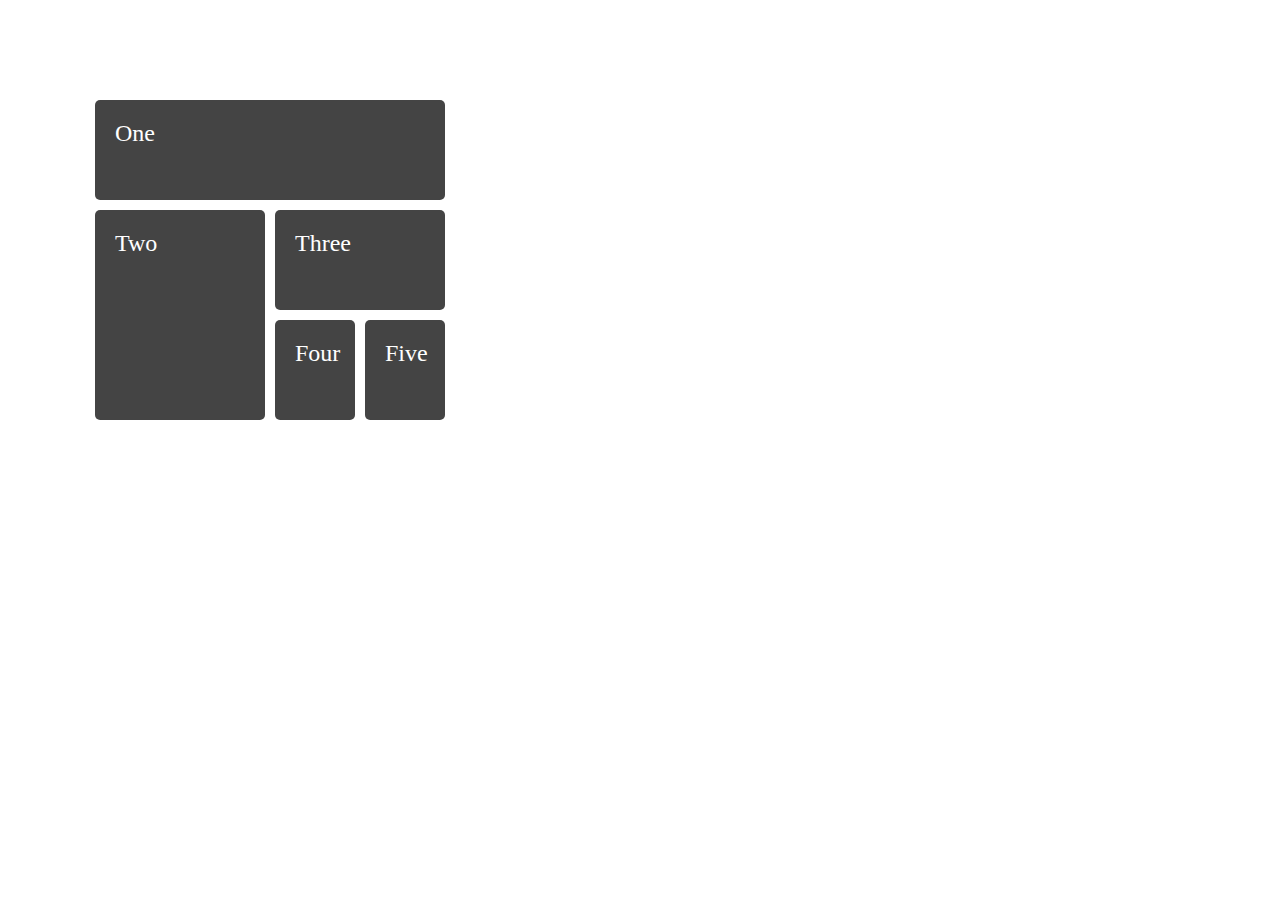
<file: Index.html>
<!DOCTYPE html>
<html lang="en">
  <head>
    <meta charset="UTF-8" />
    <meta http-equiv="X-UA-Compatible" content="IE=edge" />
    <meta name="viewport" content="width=device-width, initial-scale=1.0" />
    <title>Digiency</title>
    <link rel="stylesheet" href="./css/style.css" />
    <link rel="preconnect" href="https://fonts.googleapis.com" />
    <link rel="preconnect" href="https://fonts.gstatic.com" crossorigin />
    <link
      href="https://fonts.googleapis.com/css2?family=Inter:wght@600&family=Poppins:wght@300;400;500;600;700&family=Work+Sans:wght@400;500;600;700&display=swap"
      rel="stylesheet"
    />
  </head>

  <body>
    <div class="box">
      <div class="block block1">One</div>
      <div class="block block2">Two</div>
      <div class="block block3">Three</div>
      <div class="block block4">Four</div>
      <div class="block block5">Five</div>
    </div>
  </body>
</html>
</file>
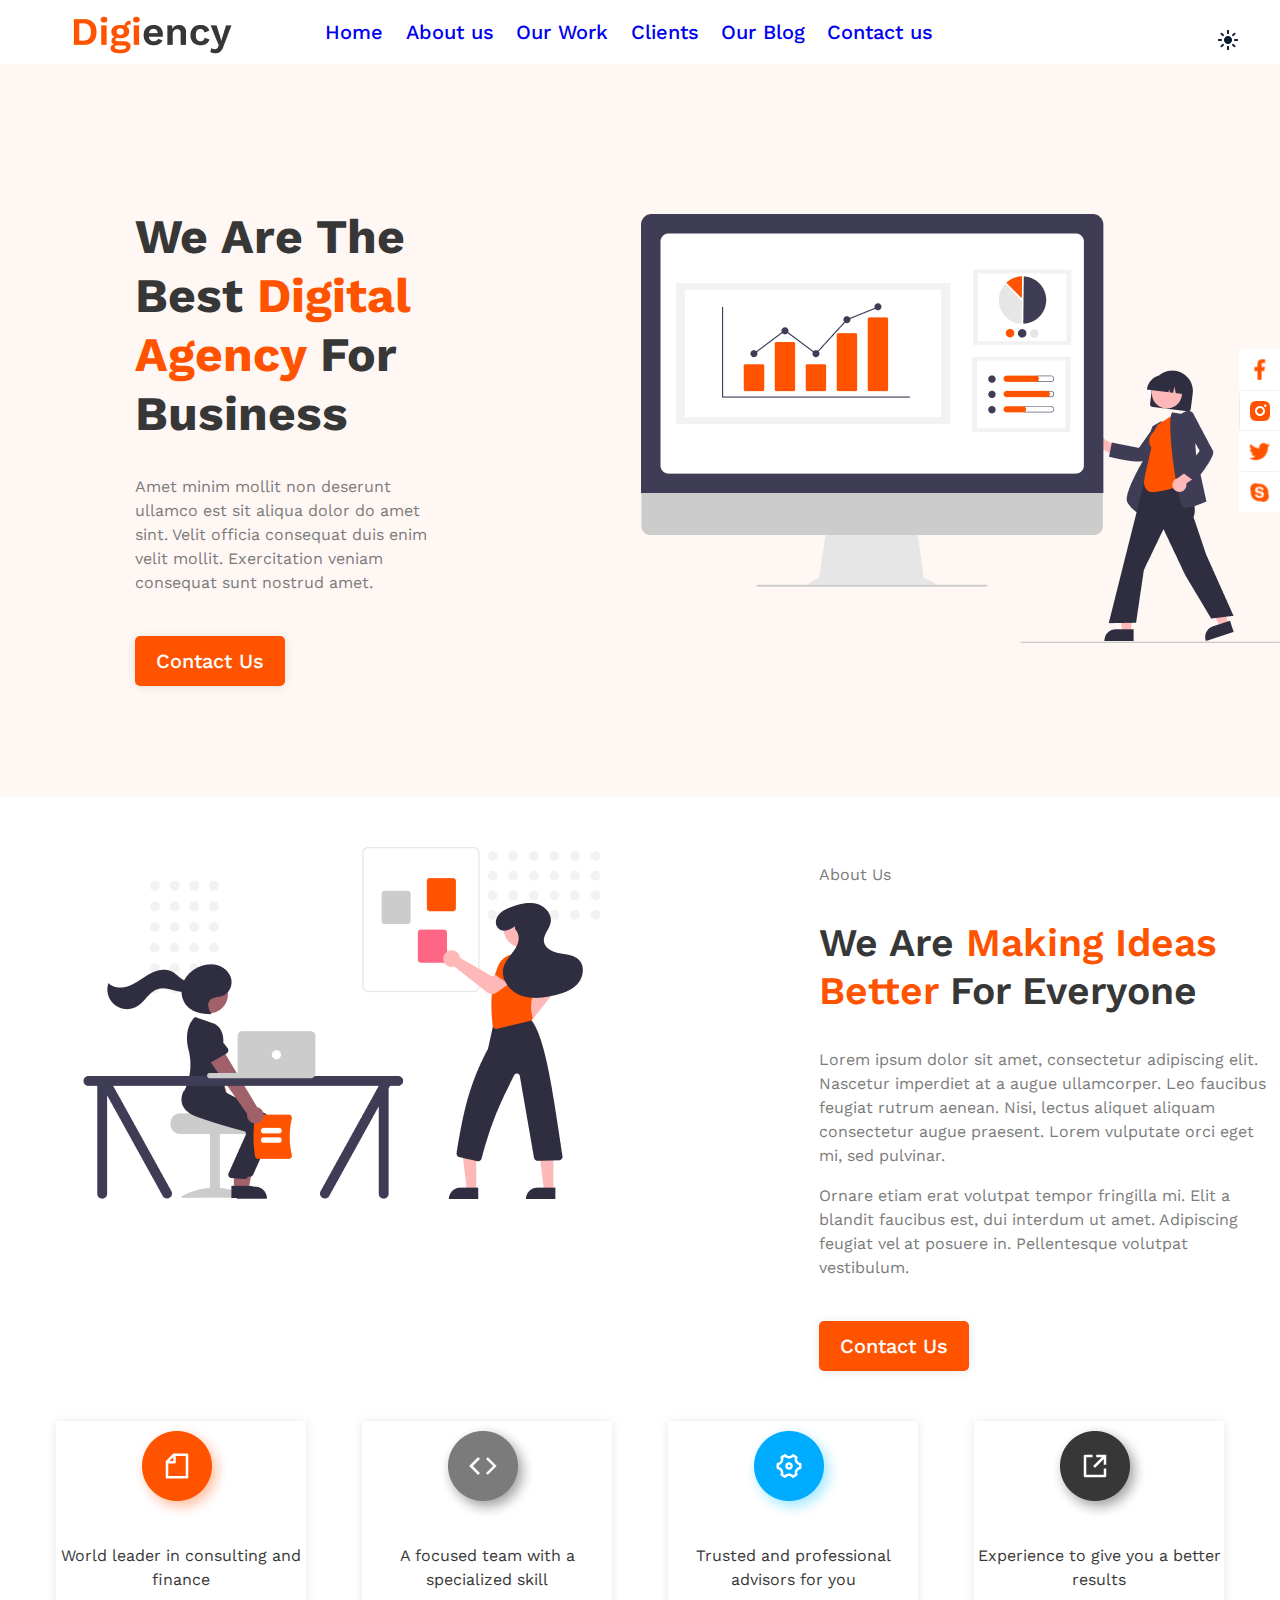
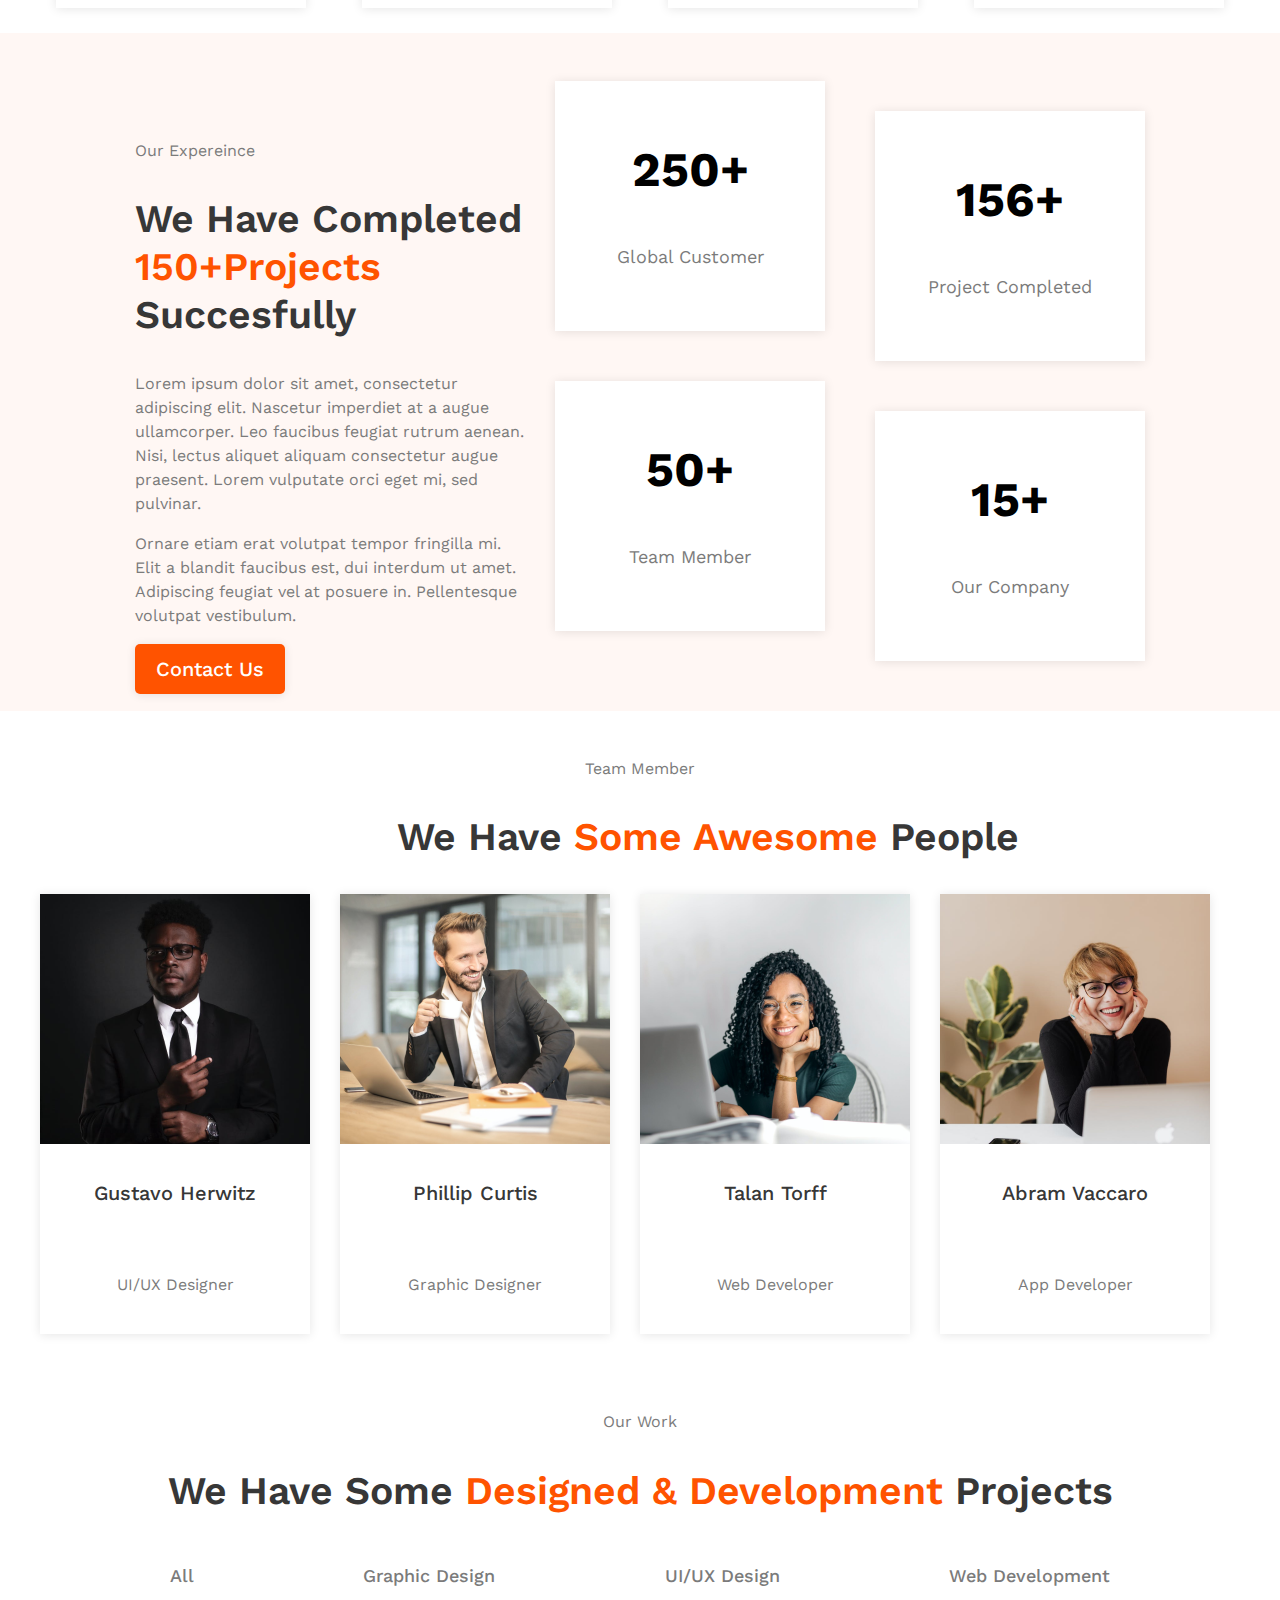
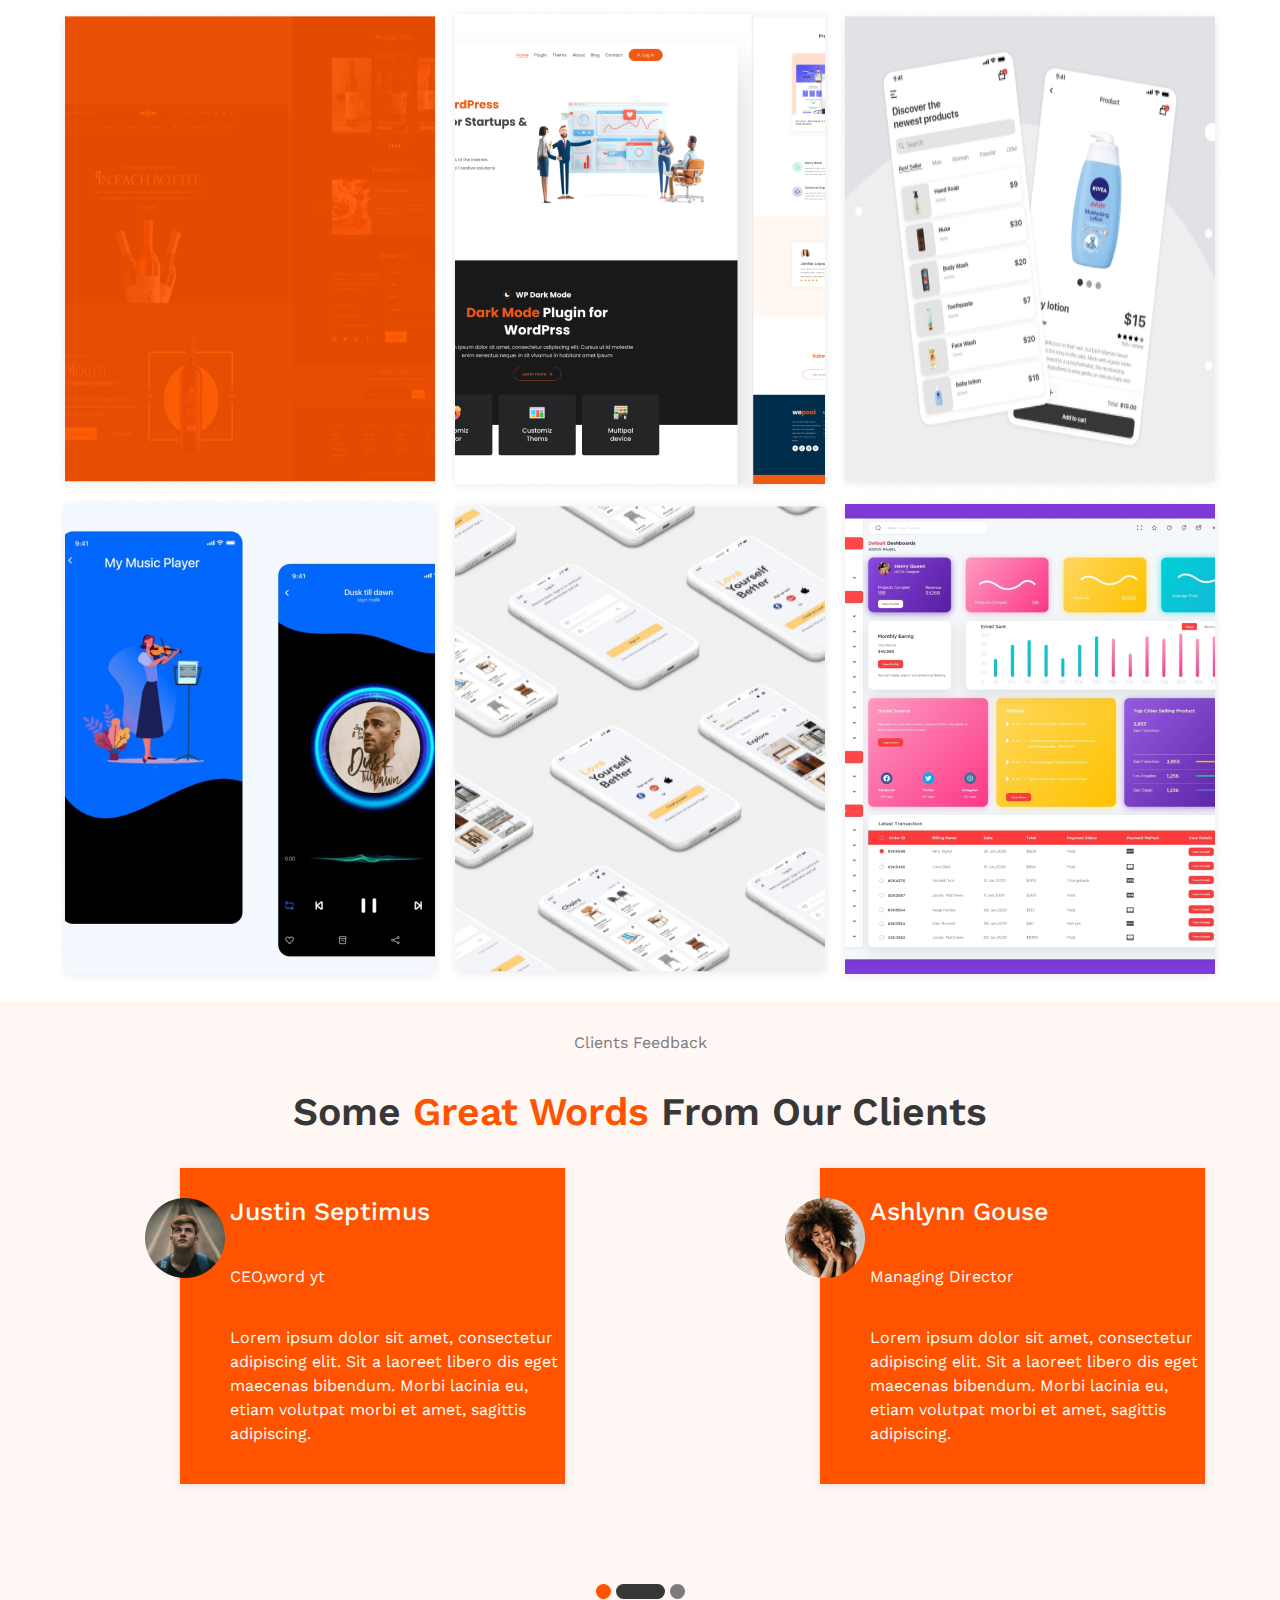
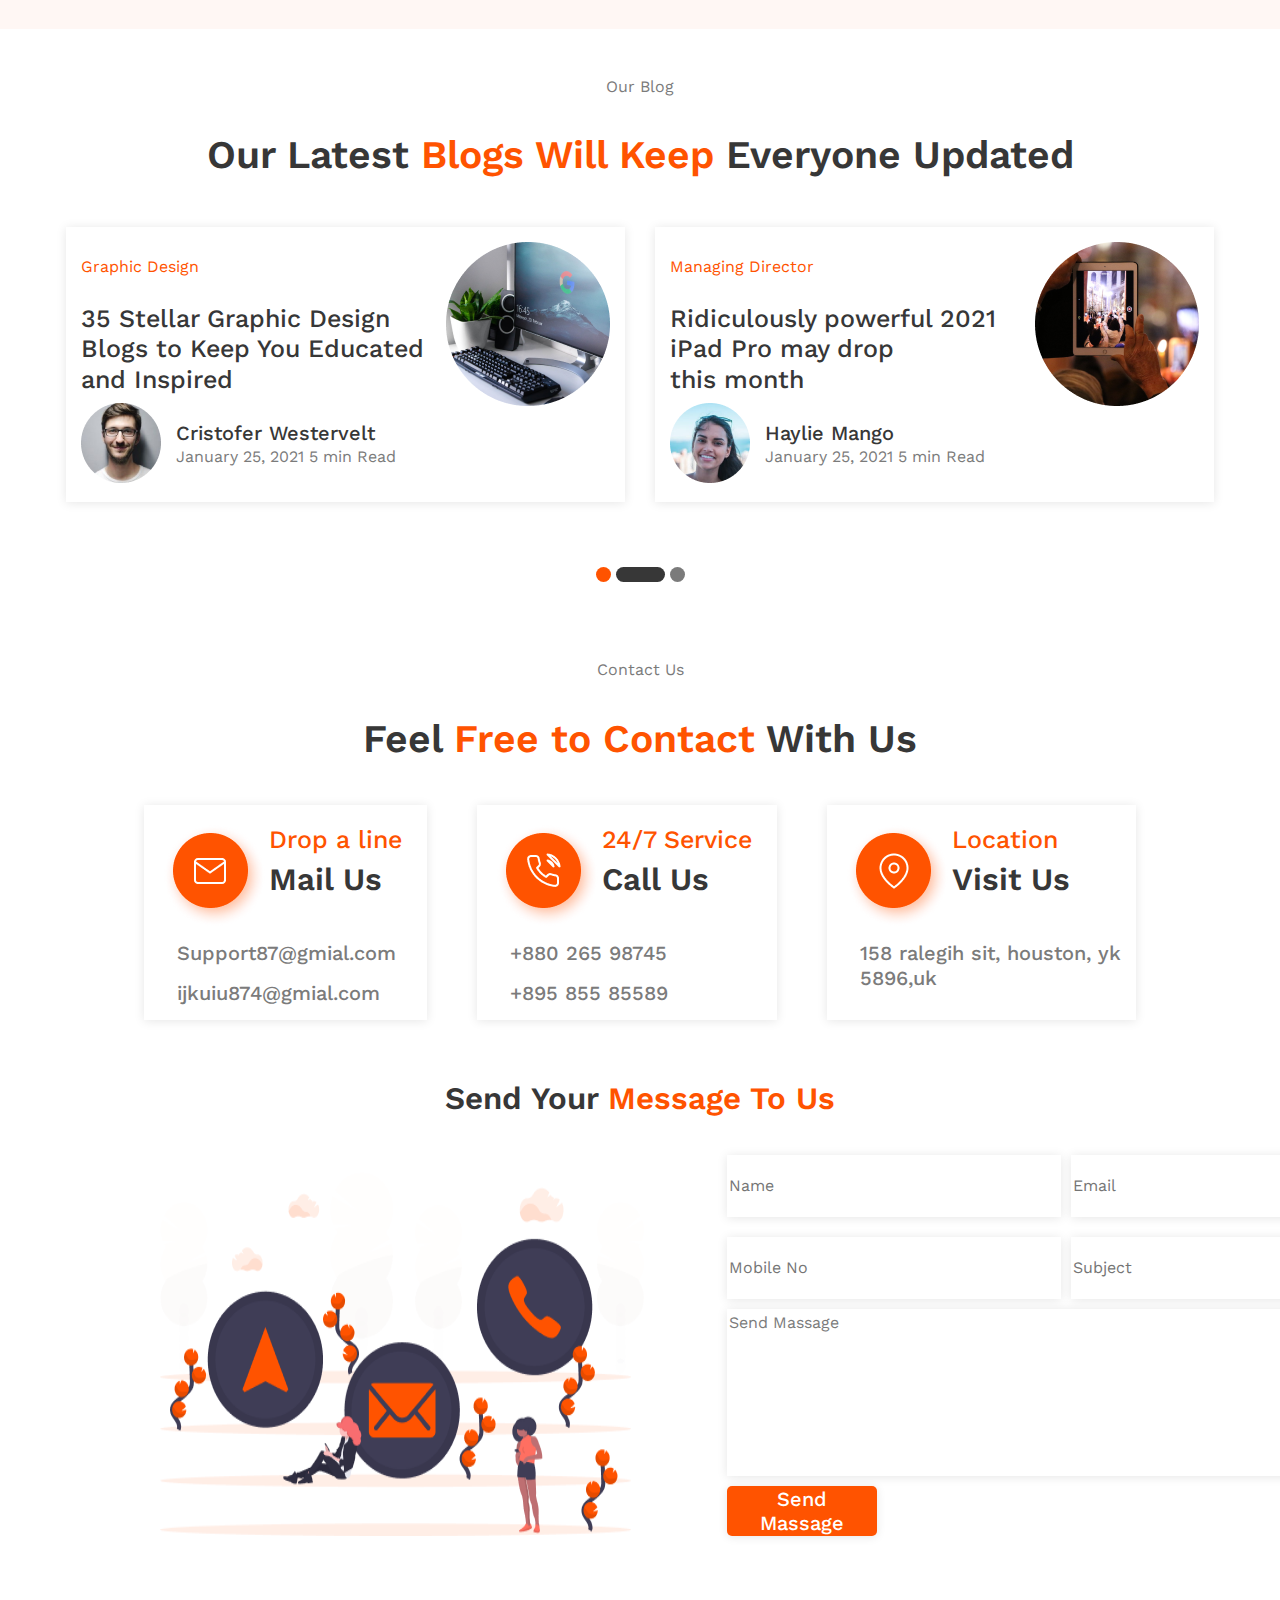
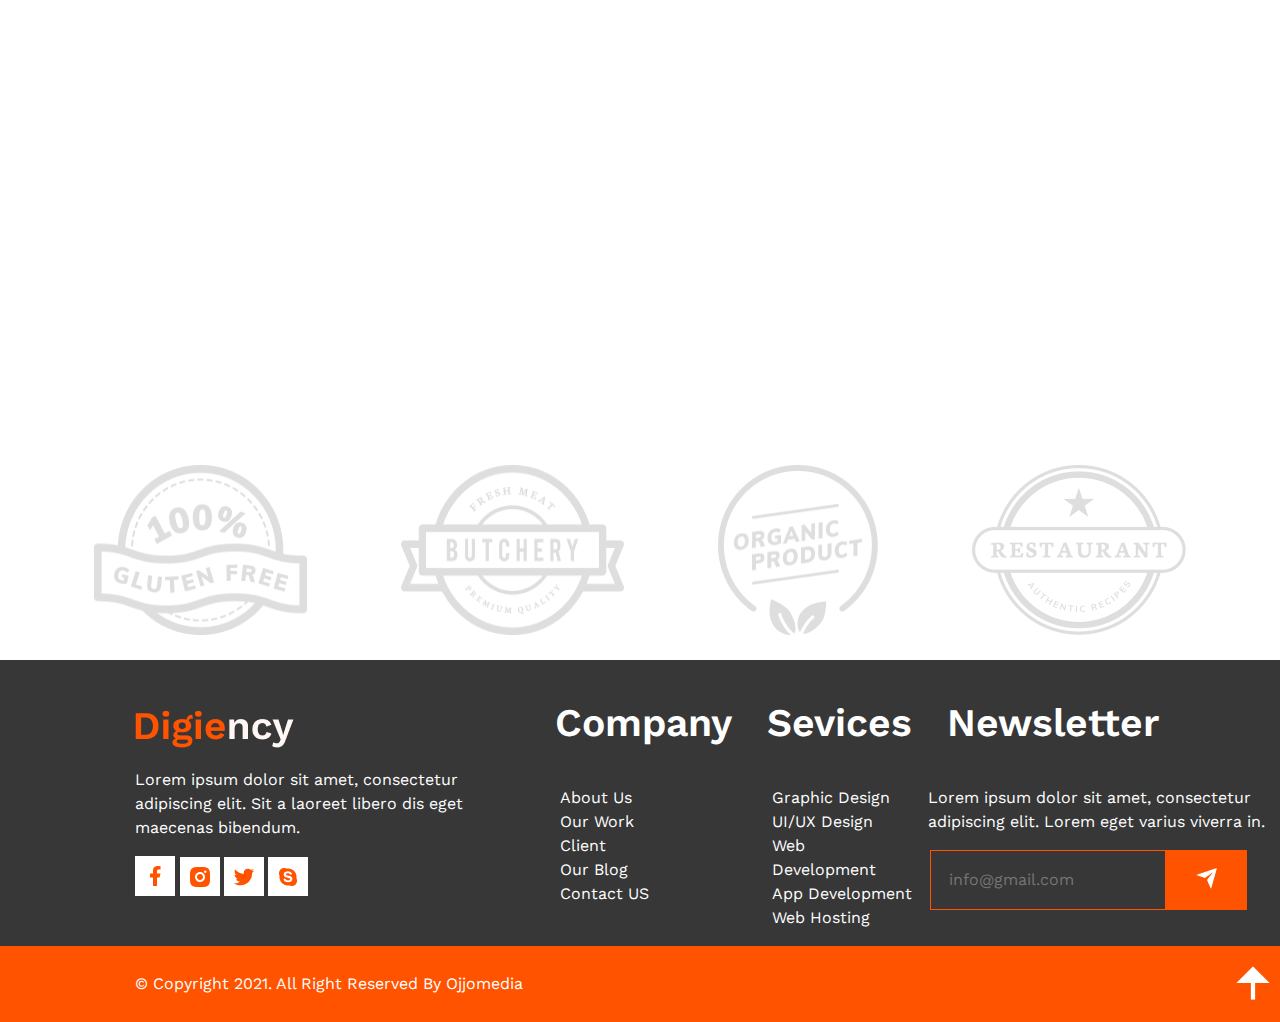
<file: Digiency.html>
<!DOCTYPE html>
<html lang="en">
  <head>
    <meta charset="UTF-8" />
    <meta http-equiv="X-UA-Compatible" content="IE=edge" />
    <meta name="viewport" content="initial-scale=1.0" />
    <title>Digiency</title>
    <link rel="stylesheet" href="./css/StyleA.css" />
    <link rel="preconnect" href="https://fonts.googleapis.com" />
    <link rel="preconnect" href="https://fonts.gstatic.com" crossorigin />
    <link
      href="https://fonts.googleapis.com/css2?family=Inter:wght@600&family=Poppins:wght@300;400;500;600;700&family=Work+Sans:wght@400;500;600;700&display=swap"
      rel="stylesheet"
    />
  </head>
  <body>
    <header class="header">
      <div class="logo">
        <img class="img-nav" src="./img/digiency.png" alt="Логотип" />
      </div>
      <div class="logo-small">
        <a href="#"><img src="./img/Mask.png" alt="" /></a>
      </div>
      <div class="container header__container">
        <div class="menu-burger__header">
          <span></span>
        </div>
        <nav class="header__nav">
          <ul class="menu header__menu">
            <li><a href="#Home"> Home</a></li>
            <li><a href="#AboutUs">About us</a></li>
            <li><a href="#Our Work">Our Work</a></li>
            <li><a href="#Clients">Clients</a></li>
            <li><a href="#Blog">Our Blog</a></li>
            <li><a href="#Contact us">Contact us</a></li>
          </ul>
        </nav>
      </div>
    </header>

    <div class="section-first">
      <div class="content">
        <div class="flex-content">
          <h1 class="title-text">
            We Are The Best
            <span class="text-orange">Digital Agency</span> for business
          </h1>
          <p class="title-text-content">
            Amet minim mollit non deserunt ullamco est sit aliqua dolor do amet
            sint. Velit officia consequat duis enim velit mollit. Exercitation
            veniam consequat sunt nostrud amet.
          </p>
          <button class="button-main">Contact Us</button>
        </div>
      </div>
      <div class="content-image">
        <img class="image-main" src="./img/Image.png" alt="" />
      </div>
      <div class="social-section-first">
        <img class="color-social" src="./img/facebook-footer.png" alt="" />
        <img src="./img/instagram-fill.png" alt="" />
        <img src="./img/twitter-fill.png" alt="" />
        <img src="./img/skype-fill.png" alt="" />
      </div>
    </div>

    <div class="section-second">
      <div class="image">
        <img class="image-main-second" src="./img/image2.png" alt="" />
      </div>

      <div class="content-second">
        <div class="flex-content">
          <p class="text-content">About Us</p>
          <h2 class="main-title">
            We Are <span class="text-orange"> Making Ideas Better</span> For
            Everyone
          </h2>
          <p class="text-content">
            Lorem ipsum dolor sit amet, consectetur adipiscing elit. Nascetur
            imperdiet at a augue ullamcorper. Leo faucibus feugiat rutrum
            aenean. Nisi, lectus aliquet aliquam consectetur augue praesent.
            Lorem vulputate orci eget mi, sed pulvinar.
          </p>
          <p class="text-content">
            Ornare etiam erat volutpat tempor fringilla mi. Elit a blandit
            faucibus est, dui interdum ut amet. Adipiscing feugiat vel at
            posuere in. Pellentesque volutpat vestibulum.
          </p>
          <button class="button">Contact Us</button>
        </div>
      </div>
    </div>
    <div class="icon">
      <div class="icon-style">
        <img src="./img/Icon.png" alt="icon" />
        <p>World leader in consulting and finance</p>
      </div>
      <div class="icon-style">
        <img src="./img/Icon1.png" alt="icon" />
        <p>A focused team with a specialized skill</p>
      </div>
      <div class="icon-style">
        <img src="./img/Icon2.png" alt="icon" />
        <p>Trusted and professional advisors for you</p>
      </div>
      <div class="icon-style">
        <img src="./img/Icon3.png" alt="icon" />
        <p class="m10">Experience to give you a better results</p>
      </div>
    </div>

    <div class="section-third">
      <div class="container-third">
        <p class="text-content-section-third">Our Expereince</p>
        <h2 class="main-title-section-third">
          We Have Completed
          <span class="text-orange">150+Projects</span> Succesfully
        </h2>
        <p class="text-content-section-third">
          Lorem ipsum dolor sit amet, consectetur adipiscing elit. Nascetur
          imperdiet at a augue ullamcorper. Leo faucibus feugiat rutrum aenean.
          Nisi, lectus aliquet aliquam consectetur augue praesent. Lorem
          vulputate orci eget mi, sed pulvinar.
        </p>
        <p class="text-content-section-third">
          Ornare etiam erat volutpat tempor fringilla mi. Elit a blandit
          faucibus est, dui interdum ut amet. Adipiscing feugiat vel at posuere
          in. Pellentesque volutpat vestibulum.
        </p>
        <button class="button-section-third">Contact Us</button>
      </div>

      <div class="right-block">
        <div class="right-sub-blocks">
          <div class="block-one">
            <h3 class="text-block">250+</h3>
            <p class="text-our-expereince">Global Customer</p>
          </div>
          <div class="block-second">
            <h3 class="text-block">50+</h3>
            <p class="text-our-expereince">Team Member</p>
          </div>
        </div>

        <div class="left-sub-blocks">
          <div class="block-third">
            <h3 class="text-block">156+</h3>
            <p class="text-our-expereince">Project Completed</p>
          </div>
          <div class="block-fourth">
            <h3 class="text-block">15+</h3>
            <p class="text-our-expereince">Our Company</p>
          </div>
        </div>
      </div>
    </div>

    <div class="section-fourth">
      <div class="flex-content">
        <p class="text-content-section">Team Member</p>
        <h2 class="main-title">
          We Have <span class="text-orange"> Some Awesome</span> People
        </h2>
      </div>
      <div class="flex-block mt-20">
        <div class="flex-sub-blocks">
          <div class="item">
            <img src="./img/Gustav.png" alt="" />
            <h5 class="text-name">Gustavo Herwitz</h5>
            <h6 class="text-content-section">UI/UX Designer</h6>
          </div>
          <div class="item">
            <img src="./img/Phillip.png" alt="" />
            <h5 class="text-name">Phillip Curtis</h5>
            <h6 class="text-content-section">Graphic Designer</h6>
          </div>
          <div class="item">
            <img src="./img/Talan.png" alt="" />
            <h5 class="text-name">Talan Torff</h5>
            <h6 class="text-content-section">Web Developer</h6>
          </div>
          <div class="item four">
            <img src="./img/Abram.png" alt="" />
            <h5 class="text-name">Abram Vaccaro</h5>
            <h6 class="text-content-section">App Developer</h6>
          </div>
        </div>
      </div>
    </div>

    <div class="section-fifth">
      <div class="flex-content">
        <p class="text-content-section">Our Work</p>
        <h2 class="main-title-section">
          We Have Some
          <span class="text-orange"> Designed & Development</span> Projects
        </h2>
      </div>

      <div class="our-work">
        <p class="text-our-work">All</p>
        <p class="text-our-work">Graphic Design</p>
        <p class="text-our-work">UI/UX Design</p>
        <p class="text-our-work">Web Development</p>
      </div>
      <div class="flex-block">
        <div class="flex-sub-blocks">
          <img class="img-width-100" src="./img/content-one.png" alt="" />
          <img class="img-width-100" src="./img/content-two.png" alt="" />
          <img class="img-width-100" src="./img/content-three.png" alt="" />
          <img class="img-width-100" src="./img/content-four.png" alt="" />
          <img class="img-width-100" src="./img/content-five.png" alt="" />
          <img class="img-width-100" src="./img/content-six.png" alt="" />
        </div>
      </div>
    </div>

    <div class="section-sixth">
      <div class="flex-content">
        <p class="text-content-section">Clients Feedback</p>
        <h2 class="main-title-section">
          Some <span class="text-orange"> Great Words</span> From Our Clients
        </h2>
      </div>
      <div class="flex-block mt-20">
        <div class="flex-sub-block">
          <div class="client">
            <img class="photo" src="./img/photo.png" alt="" />
            <h3 class="title-our-clients">Justin Septimus</h3>
            <h6 class="text-our-client">CEO,word yt</h6>
            <h6 class="text-our-client">
              Lorem ipsum dolor sit amet, consectetur adipiscing elit. Sit a
              laoreet libero dis eget maecenas bibendum. Morbi lacinia eu, etiam
              volutpat morbi et amet, sagittis adipiscing.
            </h6>
          </div>
          <div class="client">
            <img class="photo" src="./img/photo-one.png" alt="" />
            <h3 class="title-our-clients">Ashlynn Gouse</h3>
            <h6 class="text-our-client">Managing Director</h6>
            <h6 class="text-our-client">
              Lorem ipsum dolor sit amet, consectetur adipiscing elit. Sit a
              laoreet libero dis eget maecenas bibendum. Morbi lacinia eu, etiam
              volutpat morbi et amet, sagittis adipiscing.
            </h6>
          </div>
        </div>
      </div>
      <div class="ellipse">
        <div class="circle"></div>
        <div class="circle-one"></div>
        <div class="circle-two"></div>
      </div>
    </div>

    <div class="section-seventh">
      <div class="flex-content">
        <p class="text-content-section">Our Blog</p>
        <h2 class="main-title-section">
          Our Latest <span class="text-orange">Blogs Will Keep</span> Everyone
          Updated
        </h2>
      </div>
      <div class="flex-block mt-20">
        <div class="flex-sub-blocks">
          <div class="blog-one">
            <img class="photo-one" src="./img/Blog-one.png" alt="" />
            <h4 class="graphic-design">Graphic Design</h4>
            <h3 class="content-six">
              35 Stellar Graphic Design <br />
              Blogs to Keep You Educated <br />
              and Inspired
            </h3>
            <h5 class="content-name">Cristofer Westervelt</h5>
            <h6 class="content-data">January 25, 2021 5 min Read</h6>
            <img class="photo-second" src="./img/Cristofer.png" alt="" />
          </div>

          <div class="blog-one">
            <img class="photo-one" src="./img/Blog-two.png" alt="" />
            <h4 class="graphic-design">Managing Director</h4>
            <h3 class="content-six">
              Ridiculously powerful 2021 <br />
              iPad Pro may drop <br />
              this month
            </h3>
            <h5 class="content-name">Haylie Mango</h5>
            <h6 class="content-data">January 25, 2021 5 min Read</h6>
            <img class="photo-second" src="./img/Haylie.png" alt="" />
          </div>
        </div>
      </div>
      <div class="ellipse">
        <div class="circle"></div>
        <div class="circle-one"></div>
        <div class="circle-two"></div>
      </div>
    </div>

    <div class="section-eighth">
      <div class="flex-content">
        <p class="text-content-section">Contact Us</p>
        <h2 class="main-title-section">
          Feel <span class="text-orange"> Free to Contact</span> With Us
        </h2>
      </div>
      <div class="flex-block mt-20">
        <div class="flex-sub-blocks">
          <div class="our-contact">
            <img class="img-contact" src="./img/mail.png" alt="" />

            <p class="contact">Drop a line</p>
            <h4 class="text-contact">Mail Us</h4>
            <h6 class="contact-text">Support87@gmial.com</h6>
            <h6 class="contact-text">ijkuiu874@gmial.com</h6>
          </div>
          <div class="our-contact">
            <img class="img-contact" src="./img/phone-call.png" alt="" />
            <p class="contact">24/7 Service</p>
            <h4 class="text-contact">Call Us</h4>
            <h6 class="contact-text">+880 265 98745</h6>
            <h6 class="contact-text">+895 855 85589</h6>
          </div>
          <div class="our-contact">
            <img class="img-contact" src="./img/map-pin.png" alt="" />
            <p class="contact">Location</p>
            <h4 class="text-contact">Visit Us</h4>
            <h6 class="contact-text">
              158 ralegih sit, houston, yk <br />
              5896,uk
            </h6>
          </div>
        </div>
      </div>
    </div>
    <div class="section-ninth">
      <h2 class="title-form">
        Send Your <span class="text-orange"> Message To Us</span>
      </h2>
      <div class="section-form">
        <img class="image-main" src="./img/contact.png" alt="" />
        <div class="form">
          <input class="input-main" type="text" placeholder="Name" />
          <input class="input-main" type="text" placeholder="Email" />
          <input class="input-main" type="text" placeholder="Mobile No" />
          <input class="input-main" type="text" placeholder="Subject" />
          <textarea class="textarea" name="Send Massage" cols="30" rows="10">
Send Massage</textarea
          >

          <button class="button-form">Send Massage</button>
        </div>
      </div>
    </div>
    <div class="section-iframe">
      <iframe
        class="iframe"
        src="https://www.google.com/maps/embed?pb=!1m14!1m8!1m3!1d40992.06889176871!2d27.555159107564045!3d53.925201985672864!3m2!1i1024!2i768!4f13.1!3m3!1m2!1s0x46dbcf92d0d196ab%3A0x264e2671b6afeb29!2sGalleria%20Minsk!5e0!3m2!1sru!2sby!4v1636067269053!5m2!1sru!2sby"
        width="1170"
        height="450"
        style="border: 0"
        allowfullscreen=""
        loading="lazy"
      ></iframe>
    </div>
    <div class="logotip">
      <img class="logo-size" src="./img/GlutenFree.png" alt="" />
      <img class="logo-size" src="./img/Butchery.png" alt="" />
      <img class="logo-size" src="./img/OrganicProduct.png" alt="" />
      <img class="logo-size" src="./img/Restaurant.png" alt="" />
    </div>

    <footer class="footer">
      <div class="footer_content">
        <div class="footer-container">
          <img class="img-footer" src="./img/LogoFooter.png" alt="" />
          <p class="footer-text">
            Lorem ipsum dolor sit amet, consectetur adipiscing elit. Sit a
            laoreet libero dis eget maecenas bibendum.
          </p>
          <div class="social">
            <img class="facebook" src="./img/facebook-footer.png" alt="" />
            <img class="social-footer" src="./img/instagram-fill.png" alt="" />
            <img class="social-footer" src="./img/twitter-fill.png" alt="" />
            <img class="social-footer" src="./img/skype-fill.png" alt="" />
          </div>
        </div>
        <div>
          <h3 class="footer-title">Company</h3>
          <nav>
            <ul class="nav-footer">
              <li><a class="link" href="">About Us</a></li>
              <li><a class="link" href="">Our Work</a></li>
              <li><a class="link" href="">Client</a></li>
              <li><a class="link" href="">Our Blog</a></li>
              <li><a class="link" href="">Contact US</a></li>
            </ul>
          </nav>
        </div>
        <div>
          <h3 class="footer-title">Sevices</h3>
          <nav class="footer-list">
            <ul class="nav-footer">
              <li><a class="link" href="#">Graphic Design</a></li>
              <li><a class="link" href="#">UI/UX Design</a></li>
              <li><a class="link" href="#">Web Development</a></li>
              <li><a class="link" href="#">App Development</a></li>
              <li><a class="link" href="#">Web Hosting</a></li>
            </ul>
          </nav>
        </div>
        <div>
          <h3 class="footer-title">Newsletter</h3>
          <p class="footer-text-one">
            Lorem ipsum dolor sit amet, consectetur adipiscing elit. Lorem eget
            varius viverra in.
          </p>
          <div class="input-button">
            <input
              class="input-footer"
              type="email"
              placeholder="info@gmail.com"
            />
            <button class="button-footer">
              <img src="./img/Vector.png" alt="" />
            </button>
          </div>
        </div>
      </div>
      <div class="copyright">
        <p class="copyright-footer">
          &#169; Copyright 2021. All Right Reserved By Ojjomedia
        </p>
        <a href="#"><img class="vector" src="./img/Vector (2).png" alt="" /></a>
      </div>
    </footer>
  </body>
</html>
</file>
<file: css/style.css>
box-sizing: border-box;
}
*, *:before, *:after {
  box-sizing: inherit;
}

body {
  margin: 20px;
}

.box {
  margin: 0 0 20px 0;
  width: 500px;
  height: 400px;
  display: grid;
  grid-gap: 10px;
  grid-template-columns: repeat(4, 80px);
  grid-template-rows: repeat(3,100px);
  justify-content: center;
  align-content: end;
}

.block {
  background-color: #444;
  color: #fff;
  border-radius: 5px;
  padding: 20px;
  font-size: 150%;
}

.block1 {
  grid-column: 1 / 5;
}

.block2 {
  grid-column: 1 / 3;
  grid-row: 2 / 4;
}

.block3 {
  grid-column: 3 / 5;
}
</file>
<file: css/StyleA.css>
.text-orange {
  color: #ff5300;
}
.menu {
  display: flex;
  justify-content: space-around;
  margin-right: 365px;
  width: 70%;
  font-family: Work Sans;
  font-weight: 500;
  font-size: 20px;
  color: #373737;
}
.topnav {
  background-color: #fff;
  display: flex;
}
.logo {
  margin-top: 26px;
  margin-left: 50px;
}
.logo-small {
  margin-top: 30px;
  display: flex;
  order: 2;
}
body {
  width: 100%;
  margin: 0;
  padding: 0;
}
li {
  list-style-type: none;
}

a {
  text-decoration: none;
}
.header {
  display: flex;
  justify-content: space-evenly;
  align-items: flex-start;
}

.img-nav {
  margin-left: -20px;
  margin-top: -10px;
}

.section-first {
  display: flex;
  align-items: center;
  background: #fff7f4;
  height: 733px;
}
.title-text {
  font-family: Work Sans;
  font-style: normal;
  font-weight: bold;
  font-size: 48px;
  line-height: 123.6%;
  text-transform: capitalize;
  color: #373737;
  margin-left: 135px;
  margin-right: 88px;
}
.title-text-content {
  font-family: Work Sans;
  font-style: normal;
  font-weight: normal;
  font-size: 16px;
  line-height: 150.6%;
  color: #7b7b7b;
  margin-left: 135px;
  margin-right: 100px;
}
.button-main {
  margin-left: 135px;
  margin-top: 25px;
  background: #ff5300;
  box-shadow: 0px 1px 10px rgba(0, 0, 0, 0.1);
  border-radius: 5px;
  font-family: Work Sans;
  font-weight: 500;
  font-size: 20px;
  line-height: 123.6%;
  color: #ffffff;
  border: 0;
  width: 150px;
  height: 50px;
}
.social-section-first {
  position: absolute;
  right: 0;
  display: flex;
  flex-direction: column;
}
.section-second {
  display: flex;
  margin-top: 50px;
}

.main-title {
  font-family: Work Sans;
  font-style: normal;
  font-weight: 600;
  font-size: 39.06px;
  line-height: 123.6%;
  color: #373737;
  margin-left: 135px;
}
.text-content {
  font-family: Work Sans;
  font-style: normal;
  font-weight: normal;
  font-size: 16px;
  line-height: 150.6%;
  color: #7b7b7b;
  margin-left: 135px;
}
.button {
  margin-left: 135px;
  margin-top: 25px;
  background: #ff5300;
  box-shadow: 0px 1px 10px rgba(0, 0, 0, 0.1);
  border-radius: 5px;
  font-family: Work Sans;
  font-weight: 500;
  font-size: 20px;
  line-height: 123.6%;
  color: #ffffff;
  border: 0;
  width: 150px;
  height: 50px;
}
.icon {
  display: flex;
  flex-wrap: wrap;
  justify-content: space-evenly;
  padding-top: 50px;
}
.icon-style {
  max-width: 250px;
  text-align: center;
  background: #ffffff;
  box-shadow: 0px 1px 10px rgba(0, 0, 0, 0.1);
  font-family: Work Sans;
  line-height: 150.6%;
  color: #373737;
  margin-bottom: 25px;
}
.section-third {
  display: flex;
  background: #fff7f4;
}
.container-third {
  padding-top: 90px;
  padding-left: 135px;
}
.text-content {
  font-family: Work Sans;
  font-style: normal;
  font-weight: normal;
  font-size: 16px;
  line-height: 150.6%;
  color: #7b7b7b;
}
.right-block {
  display: flex;
  padding-right: 135px;
}
.left-block {
  width: 735px;
  height: 673px;
  padding-top: 83px;
}
.left-sub-blocks {
  margin-top: 30px;
  margin-left: 20px;
}

.right-sub-blocks {
  margin-bottom: 5px;
}
.text-content-section-third {
  font-family: Work Sans;
  font-style: normal;
  font-weight: normal;
  font-size: 16px;
  line-height: 150.6%;
  color: #7b7b7b;
}
.main-title-section-third {
  font-family: Work Sans;
  font-style: normal;
  font-weight: 600;
  font-size: 39.06px;
  line-height: 123.6%;
  color: #373737;
}
.button-section-third {
  background: #ff5300;
  box-shadow: 0px 1px 10px rgba(0, 0, 0, 0.1);
  border-radius: 5px;
  font-family: Work Sans;
  font-weight: 500;
  font-size: 20px;
  line-height: 123.6%;
  color: #ffffff;
  border: 0;
  width: 150px;
  height: 50px;
}
.block-one {
  margin-left: 30px;
  margin-bottom: 50px;
  width: 270px;
  height: 250px;
  background: #ffffff;
  box-shadow: 0px 1px 10px rgba(0, 0, 0, 0.1);
}
.block-second {
  margin-left: 30px;
  margin-bottom: 50px;
  width: 270px;
  height: 250px;
  background: #ffffff;
  box-shadow: 0px 1px 10px rgba(0, 0, 0, 0.1);
}
.block-third {
  margin-left: 30px;
  margin-bottom: 50px;
  width: 270px;
  height: 250px;
  background: #ffffff;
  box-shadow: 0px 1px 10px rgba(0, 0, 0, 0.1);
}
.block-fourth {
  margin-left: 30px;
  margin-bottom: 50px;
  width: 270px;
  height: 250px;
  background: #ffffff;
  box-shadow: 0px 1px 10px rgba(0, 0, 0, 0.1);
}
.text-block {
  font-family: Work Sans;
  font-size: 48px;
  color: black;
  text-align: center;
  padding-top: 60px;
}
.text-our-expereince {
  height: 25px;
  font-family: Work Sans;
  font-size: 18px;
  line-height: 123.6%;
  color: #7b7b7b;
  text-align: center;
}

.text-name {
  font-family: Work Sans;
  font-style: normal;
  font-weight: 500;
  font-size: 20px;
  line-height: 123.6%;
  color: #373737;
}

.item {
  background: #ffffff;
  box-shadow: 0px 1px 10px rgba(0, 0, 0, 0.1);
  text-align: center;
  margin-bottom: 30px;
  margin-right: 30px;
}
.item:hover {
  box-shadow: 0 81px 200px 0 rgba(0, 0, 0, 0.2);
  background-color: rgba(0, 0, 0, 0.1);
}
a:hover {
  background-color: #ff5300;
}
.text-our-work:hover {
  color: #ff5300;
}

.text-content-section {
  font-family: Work Sans;
  font-style: normal;
  font-weight: normal;
  font-size: 16px;
  line-height: 150.6%;
  color: #7b7b7b;
  text-align: center;
  padding-top: 30px;
}
.section-fourth {
  display: flex;
  flex-direction: column;
  justify-content: center;
  align-items: center;
}
.main-title-section {
  font-family: Work Sans;
  font-style: normal;
  font-weight: 600;
  font-size: 39.06px;
  line-height: 123.6%;
  color: #373737;
  text-align: center;
}
.our-work {
  font-family: Work Sans;
  font-size: 18px;
  font-weight: 500;
  line-height: 123.6%;
  color: #7b7b7b;
  display: flex;
  justify-content: space-evenly;
}
.flex-sub-blocks {
  display: flex;
  flex-wrap: wrap;
  justify-content: center;
}
.section-sixth {
  background-color: #fff7f4;
}
.title-our-clients {
  font-family: Work Sans;
  font-weight: 500;
  font-size: 25px;
  line-height: 123.6%;
  color: #ffffff;
  margin-left: 50px;
  margin-top: -85px;
}
.text-our-client {
  font-family: Work Sans;
  font-style: normal;
  font-weight: normal;
  font-size: 16px;
  line-height: 150.6%;
  color: #ffffff;
  margin-left: 50px;
}
.photo {
  position: relative;
  margin-top: 30px;
  margin-left: -35px;
}
.client {
  background: #ff5300;
  box-shadow: 0px 1px 10px rgba(0, 0, 0, 0.1);
  margin-left: 180px;
  margin-right: 75px;
  margin-bottom: 50px;
}
.flex-sub-block {
  display: flex;
}

.circle {
  background: #ff5300;
  border-radius: 50%;
  height: 15px;
  width: 15px;
}
.circle-one {
  background: #373737;
  width: 49px;
  height: 15px;
  border-radius: 8px;
  margin-left: 5px;
  margin-right: 5px;
}
.circle-two {
  background: #7b7b7b;
  border-radius: 50%;
  height: 15px;
  width: 15px;
}
.ellipse {
  display: flex;
  flex-wrap: wrap;
  justify-content: center;
  margin: 0 5px;
  padding-bottom: 30px;
  padding-top: 50px;
}
.graphic-design {
  font-family: Work Sans;
  font-style: normal;
  font-weight: normal;
  font-size: 16px;
  line-height: 150.6%;
  color: #ff5300;
  margin-top: -155px;
}
.text-data {
  font-family: Work Sans;
  font-style: normal;
  font-weight: normal;
  font-size: 16px;
  line-height: 150.6%;
  color: #7b7b7b;
}
.content-six {
  font-family: Work Sans;
  font-style: normal;
  font-weight: 500;
  font-size: 25px;
  line-height: 123.6%;
  color: #373737;
}
.content-name {
  font-family: Work Sans;
  font-style: normal;
  font-weight: 500;
  font-size: 20px;
  line-height: 123.6%;
  color: #373737;
  margin-left: 95px;
  margin-top: 0;
  margin-bottom: 0;
}
.content-data {
  font-family: Work Sans;
  font-style: normal;
  font-weight: normal;
  font-size: 16px;
  line-height: 150.6%;
  color: #7b7b7b;
  margin-left: 95px;
  margin-bottom: 0;
  margin-top: 0;
}
.blog-one {
  background: #ffffff;
  box-shadow: 0px 1px 10px rgba(0, 0, 0, 0.1);
  padding: 15px;
  margin: 15px;
}
.our-contact {
  margin: 10px;
  box-shadow: 0px 1px 10px rgba(0, 0, 0, 0.1);
  margin-bottom: 50px;
}
.contacts {
  display: flex;
  flex-direction: column;
}
.photo-one {
  margin-left: 365px;
}
.photo-second {
  margin-top: -100px;
}
.our-contact {
  margin: 10px 25px;
  box-shadow: 0px 1px 10px rgba(0, 0, 0, 0.1);
}
.contact {
  font-family: Work Sans;
  font-style: normal;
  font-weight: 500;
  font-size: 25px;
  line-height: 123.6%;
  color: #ff5300;
  position: relative;
  padding-left: 125px;
  margin-top: -125px;
  padding-right: 25px;
}
.text-contact {
  font-family: Work Sans;
  font-style: normal;
  font-weight: 600;
  font-size: 31.25px;
  line-height: 123.6%;
  color: #373737;
  position: relative;
  padding-left: 125px;
  margin-top: -20px;
}
.contact-text {
  font-family: Work Sans;
  font-style: normal;
  font-weight: 500;
  font-size: 20px;
  line-height: 123.6%;
  color: #7b7b7b;
  position: relative;
  padding-left: 18px;
  margin: 5px 15px;
  padding-bottom: 10px;
}
.img-contact {
  padding: 18px 18px;
}
.title-form {
  font-family: Work Sans;
  font-style: normal;
  font-weight: 600;
  font-size: 31.25px;
  line-height: 123.6%;
  color: #373737;
  text-align: center;
  margin-top: 50px;
}

.section-form {
  display: flex;
}

.form {
  display: flex;
  flex-wrap: wrap;
}
.image-main {
  margin-left: 85px;
}
.button-form {
  margin-top: 10px;
  background: #ff5300;
  box-shadow: 0px 1px 10px rgba(0, 0, 0, 0.1);
  border-radius: 5px;
  font-family: Work Sans;
  font-weight: 500;
  font-size: 20px;
  line-height: 123.6%;
  color: #ffffff;
  border: 0;
  width: 150px;
  height: 50px;
  margin-left: 10px;
}
.input-main {
  height: 60px;
  width: 330px;
  margin-top: 10px;
  margin-bottom: 10px;
  margin-left: 10px;
  background: #ffffff;
  box-shadow: 0px 1px 10px rgba(0, 0, 0, 0.1);
  border: 0;
  font-family: Work Sans;
  font-style: normal;
  font-weight: normal;
  font-size: 16px;
  line-height: 150.6%;
  color: #7b7b7b;
}
.textarea {
  background: #ffffff;
  box-shadow: 0px 1px 10px rgba(0, 0, 0, 0.1);
  border: 0;
  width: 675px;
  height: 163px;
  margin-left: 10px;
  font-family: Work Sans;
  font-style: normal;
  font-weight: normal;
  font-size: 16px;
  line-height: 150.6%;
  color: #7b7b7b;
}
.section-iframe {
  text-align: center;
}

.iframe {
  text-align: center;
  padding-top: 50px;
}
.logotip {
  display: flex;
  padding-top: 25px;
  padding-bottom: 25px;
  justify-content: space-evenly;
}
.footer {
  background: #373737;
}
.footer-text {
  font-family: Work Sans;
  font-style: normal;
  font-weight: normal;
  font-size: 16px;
  line-height: 150.6%;
  color: #ffffff;
  padding-left: 135px;
}
.social {
  padding-left: 135px;
}
.footer-title {
  font-family: Work Sans;
  font-style: normal;
  font-weight: 600;
  font-size: 39.06px;
  line-height: 123.6%;
  color: #ffffff;
  padding-left: 35px;
}
.footer-text-one {
  font-family: Work Sans;
  font-style: normal;
  font-weight: normal;
  font-size: 16px;
  line-height: 150.6%;
  color: #ffffff;
  padding-left: 16px;
}
.footer_content {
  display: flex;
}
.link {
  font-family: Work Sans;
  font-style: normal;
  font-weight: normal;
  font-size: 16px;
  line-height: 150.6%;
  color: #ffffff;
}
.img-footer {
  padding-top: 50px;
  padding-left: 135px;
}
.copyright {
  background: #ff5300;
  font-family: Work Sans;
  font-style: normal;
  font-weight: normal;
  font-size: 16px;
  line-height: 150.6%;
  color: #ffffff;
  padding: 10px;
  display: flex;
  justify-content: space-between;
}
.copyright-footer {
  margin-left: 125px;
}
.vector {
  padding-top: 10px;
}
.input-footer {
  margin-left: 18px;
  border: 1px solid #ff5300;
  box-sizing: border-box;
  background: #373737;
  padding-left: 18px;
  height: 60px;
  font-family: Work Sans;
  font-style: normal;
  font-weight: normal;
  font-size: 16px;
  line-height: 150.6%;
  color: #7b7b7b;
  border: 1px solid #ff5300;
}
.button-footer {
  width: 81px;
  height: 60px;
  background: #ff5300;
  border-radius: 0px;
  border: 0;
  border: 1px solid #ff5300;
}
.input-button {
  display: flex;
}
html {
  scroll-behavior: smooth;
}
@media (width: 320px) {
  .social-section-first {
    display: none;
  }
  .logo {
    margin-top: 9px;
    margin-left: 0;
  }
  .img-nav {
    width: 100px;
    margin-left: -20px;
    margin-top: 0;
  }
  .logo-small {
    margin-top: 10px;
    order: 0;
  }

  .menu {
    display: none;
  }

  .section-first {
    display: flex;
    flex-direction: column-reverse;
    justify-content: center;
  }
  .image-main {
    max-width: 260px;
    margin: 0 auto;
  }

  .flex-content {
    display: flex;
    flex-direction: column;
    justify-content: center;
    align-items: center;
  }
  .content {
    margin-top: 50px;
  }
  .title-text {
    margin: 0;
    text-align: center;
  }
  .title-text-content {
    text-align: center;
    margin: 0;
  }
  .button-main {
    margin-left: 0;
  }
  .button {
    margin: 0;
  }
  .section-second {
    flex-direction: column;
    justify-content: center;
    align-items: center;
  }
  .image-main-second {
    max-width: 260px;
    display: block;
    margin: 0 auto;
    padding-top: 20px;
  }
  .text-content {
    text-align: center;
    margin: 0px;
  }
  .main-title {
    margin: 0;
    text-align: center;
  }
  .icon {
    flex-direction: column;
    align-content: center;
  }
  .icon-style {
    margin-bottom: 25px;
  }
  .section-third {
    flex-direction: column;
  }
  .right-block {
    display: block;
  }
  .text-content-section-third {
    text-align: center;
    margin-left: -130px;
  }
  .main-title-section-third {
    text-align: center;
    margin-left: -140px;
  }
  .button-section-third {
    margin-left: -45px;
  }
  .block-third {
    margin-left: 10px;
  }
  .block-fourth {
    margin-left: 10px;
  }
  .section-fourth {
    display: flex;
    flex-direction: column;
    justify-content: center;
    align-items: center;
  }

  .mt-20 {
    margin-top: 20px;
  }

  .our-work {
    display: flex;
    flex-wrap: wrap;
    justify-content: space-around;
  }

  .img-width-100 {
    width: 100%;
  }
  .client {
    margin-bottom: 20px;
    margin-left: 40px;
    margin-right: 40px;
  }
  .title-our-clients {
    margin-top: -95px;
    margin-left: 30px;
    text-align: center;
  }
  .flex-sub-block {
    flex-direction: column;
  }
  .text-our-client {
    margin-top: -20px;
    padding: 10px 10px;
    text-align: center;
    margin-left: 0px;
  }
  .item {
    margin-right: 0;
  }
  .blog-one {
    text-align: center;
  }
  .photo-one {
    margin: 0;
  }
  .photo-second {
    margin: 0;
  }
  .graphic-design {
    margin: 0;
  }
  .content-name {
    margin: 0;
  }
  .content-data {
    margin: 0;
  }
  .form {
    display: flex;
    flex-direction: column;
  }
  .iframe {
    padding: 10px;
    width: 300px;
  }
  .textarea {
    width: 300px;
  }
  .input-main {
    width: 300px;
  }
  .section-form {
    flex-direction: column;
  }
  .logo-size {
    width: 60px;
  }

  .container {
    padding: 10px;
    position: relative;
    margin-top: 4px;
  }
  .content-wrapper {
    width: 100%;
  }

  .header__nav {
    position: absolute;
  }

  .header__menu li {
    display: none;
  }
  .content-wrapper {
    margin-top: 78px;
    padding: 10px;
    line-height: 34px;
  }

  .menu-burger__header span,
  .menu-burger__header:after,
  .menu-burger__header:before {
    height: 3px;
    width: 100%;
    position: absolute;
    background: #515758;
    margin: 0 auto;
  }
  .menu-burger__header span {
    top: 21px;
  }
  .menu-burger__header:after,
  .menu-burger__header:before {
    content: "";
  }
  .menu-burger__header:after {
    bottom: 5px;
  }
  .menu-burger__header:before {
    top: 5px;
  }
  .copyright {
    text-align: center;
    margin-top: 30px;
    padding: 0;
  }
  .vector {
    display: none;
  }
  .input-footer {
    margin-left: 16px;
  }
  .footer-title {
    padding-left: 16px;
  }
  .footer-text {
    padding-left: 16px;
  }
  .img-footer {
    padding-left: 16px;
  }
  .nav-footer {
    padding-left: 16px;
  }

  .social {
    padding-left: 16px;
  }

  .copyright-footer {
    padding: 18px;
    margin-left: 0;
  }
  .footer_content {
    display: block;
  }
}
@media (width: 1024px) {
  .logo-small {
    margin-right: 50px;
    margin-top: 20px;
  }

  .image-main {
    width: 400px;
    margin-right: 100px;
  }
  .title-text {
    margin-left: 40px;
  }
  .title-text-content {
    margin-left: 40px;
  }
  .button-main {
    margin-left: 40px;
  }
  .iframe {
    padding: 10px;
    width: 800px;
  }
  .image-main-second {
    width: 500px;
  }
  .text-content {
    margin-left: 50px;
  }
  .main-title {
    margin-left: 50px;
  }
  .button {
    margin-left: 50px;
  }
  .icon-style {
    width: 154px;
    margin-right: 24px;
  }
  .m10 {
    margin: 10px;
  }
  .four {
    display: none;
  }
  .img-width-100 {
    width: 260px;
  }
  .main-title-section {
    width: 500px;
    margin: 0 auto;
  }
  .text-content-section-third {
    margin-left: -85px;
  }
  .main-title-section-third {
    margin-left: -85px;
  }
  .block-one {
    margin-left: 110px;
    margin-top: 185px;
  }
  .block-second {
    margin-left: 110px;
  }
  .block-third {
    margin-top: 185px;
    margin-left: 0px;
  }
  .block-fourth {
    margin-left: 0;
  }
  .button-section-third {
    margin-left: -85px;
  }
  .right-block {
    padding-right: 0;
  }

  .client {
    margin-left: 60px;
    margin-right: 30px;
    margin-bottom: 30px;
  }
  .blog-one {
    width: 332px;
  }
  .photo-one {
    position: relative;
    padding-top: 40px;
    margin-left: 230px;
    width: 100px;
  }
  .content-six {
    width: 220px;
  }
  .graphic-design {
    margin-top: -150px;
  }
  .our-contact {
    margin-right: 10px;
  }
  .input-main {
    width: 185px;
  }
  .image-main {
    width: 400px;
    height: 250px;
    margin-top: 90px;
    margin-right: 100px;
  }
  .textarea {
    width: 385px;
  }
  .img-footer {
    padding-left: 40px;
  }
  .footer-text {
    padding-left: 40px;
  }
  .social {
    padding-left: 40px;
  }
  .copyright-footer {
    margin-left: 40px;
  }
  .button-footer {
    margin-right: 40px;
  }
}
</file>
